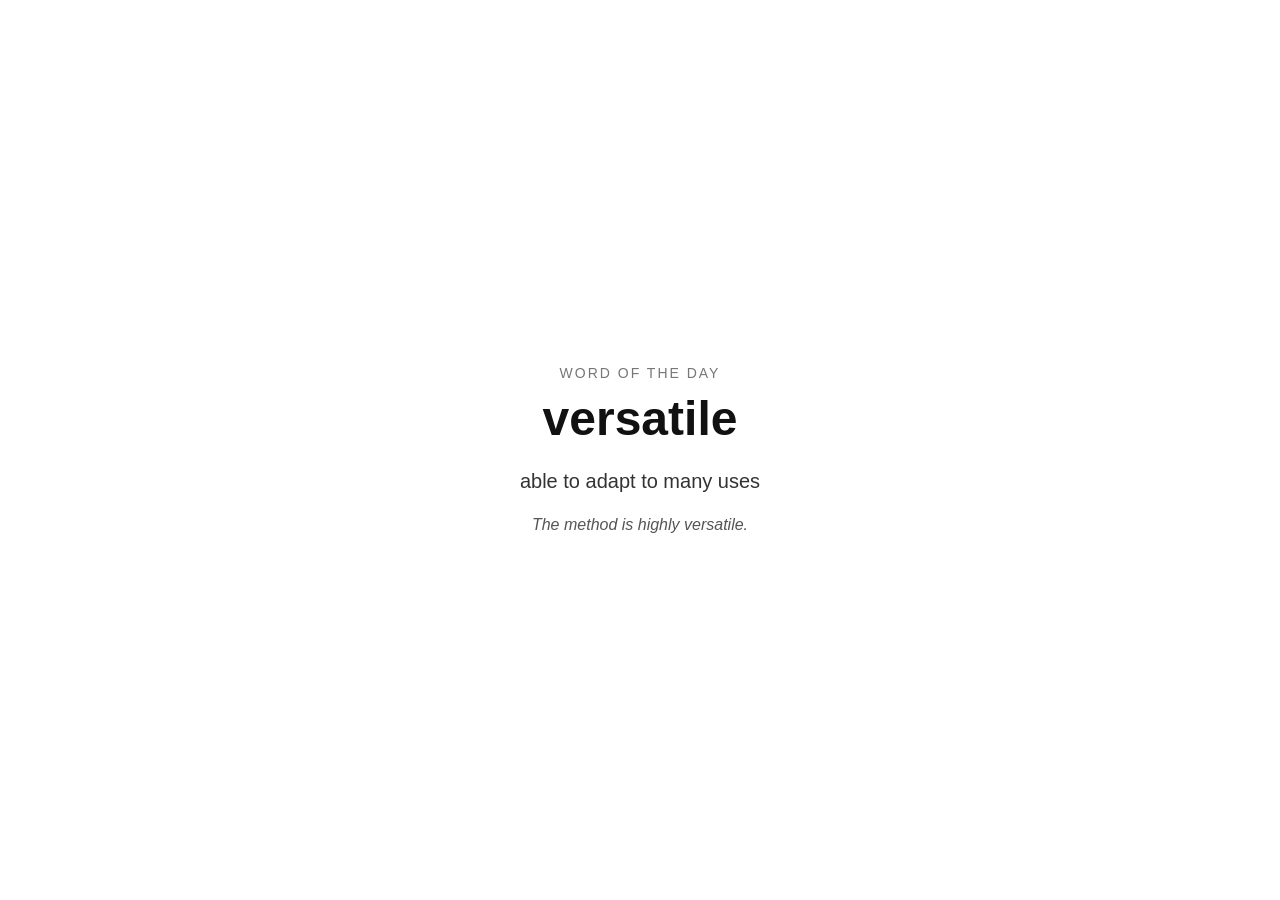
<file: index.html>
<!DOCTYPE html>
<html lang="en">
<head>
    <meta name="google-site-verification" content="c_QoYTqqoaYjbF_gpdbf_7wjgtkq4DHlorjEtO-qtaY" />
    <meta charset="UTF-8" />
    <meta name="viewport" content="width=device-width, initial-scale=1.0" />
    <title>Word of the Day</title>
    <link rel="stylesheet" href="style.css" />
</head>
<body>
    <main>
        <p class="label">Word of the Day</p>
        <h1 id="word">Loading...</h1>
        <p id="definition">Please wait.</p>
        <p id="example"></p>
    </main>
    <script src="script.js"></script>
</body>
</html>
</file>
<file: style.css>
body {
    margin: 0;
    font-family: Arial, sans-serif;
    background: white;
    color: #111;

    display: flex;
    justify-content: center;
    align-items: center;
    min-height: 100vh;
}

main {
    text-align: center;
    max-width: 600px;
    padding: 20px;
}

.label {
    font-size: 14px;
    letter-spacing: 2px;
    text-transform: uppercase;
    color: #777;
    margin-bottom: 10px;
}
#word {
    font-size: 48px;
    margin: 0 0 16px;
}

#definition {
    font-size: 20px;
    line-height: 1.5;
    color: #333;
    
}

#example {
    margin-top: 12px;
    font-style: italic;
    color: #555;
}
</file>
